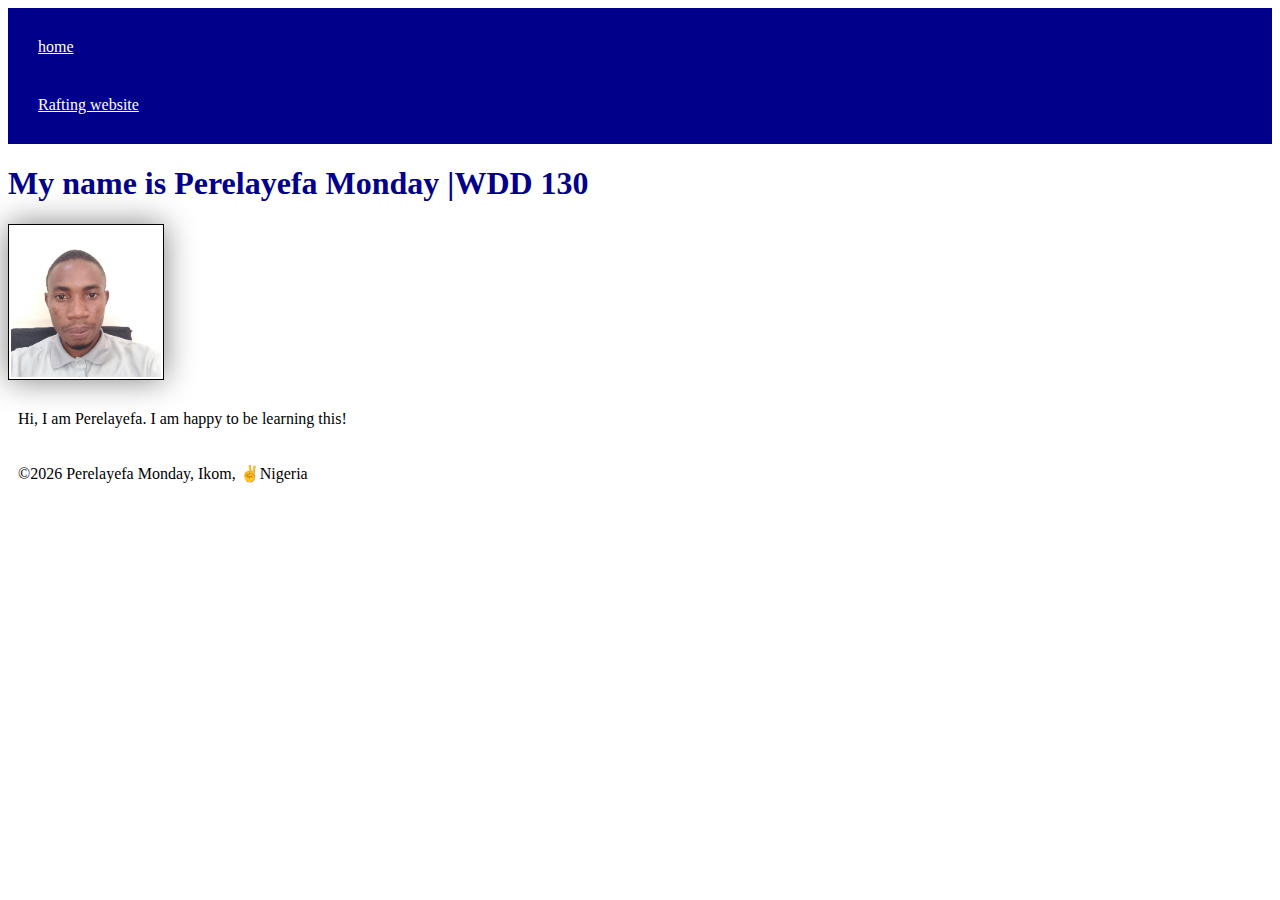
<file: index.html>
<!DOCTYPE html>
<html lang="en">

<head>
    <meta charset="UTF-8">
    <meta name="viewport" content="width=device-width, initial-scale=200">
    <title>Perelayefa Monday | WDD 130</title>
    <link rel="stylesheet" href="styles/styles.css">
</head>

<body>
    <header>
        <nav>
            <a href="#">home</a>
            <a href="wwr/">Rafting website</a>
        </nav>
    </header>
    <main>
        <h1>My name is Perelayefa Monday |WDD 130</h1>
        <img src="images/perelayefa.jpg" alt="perelayefa photograph.">
        <p>Hi, I am Perelayefa. I am happy to be learning this!</p>
    </main>
    <footer>
        <p>©2026 Perelayefa Monday, Ikom, ✌️Nigeria</p>
    </footer>
</body>

</html>
</file>
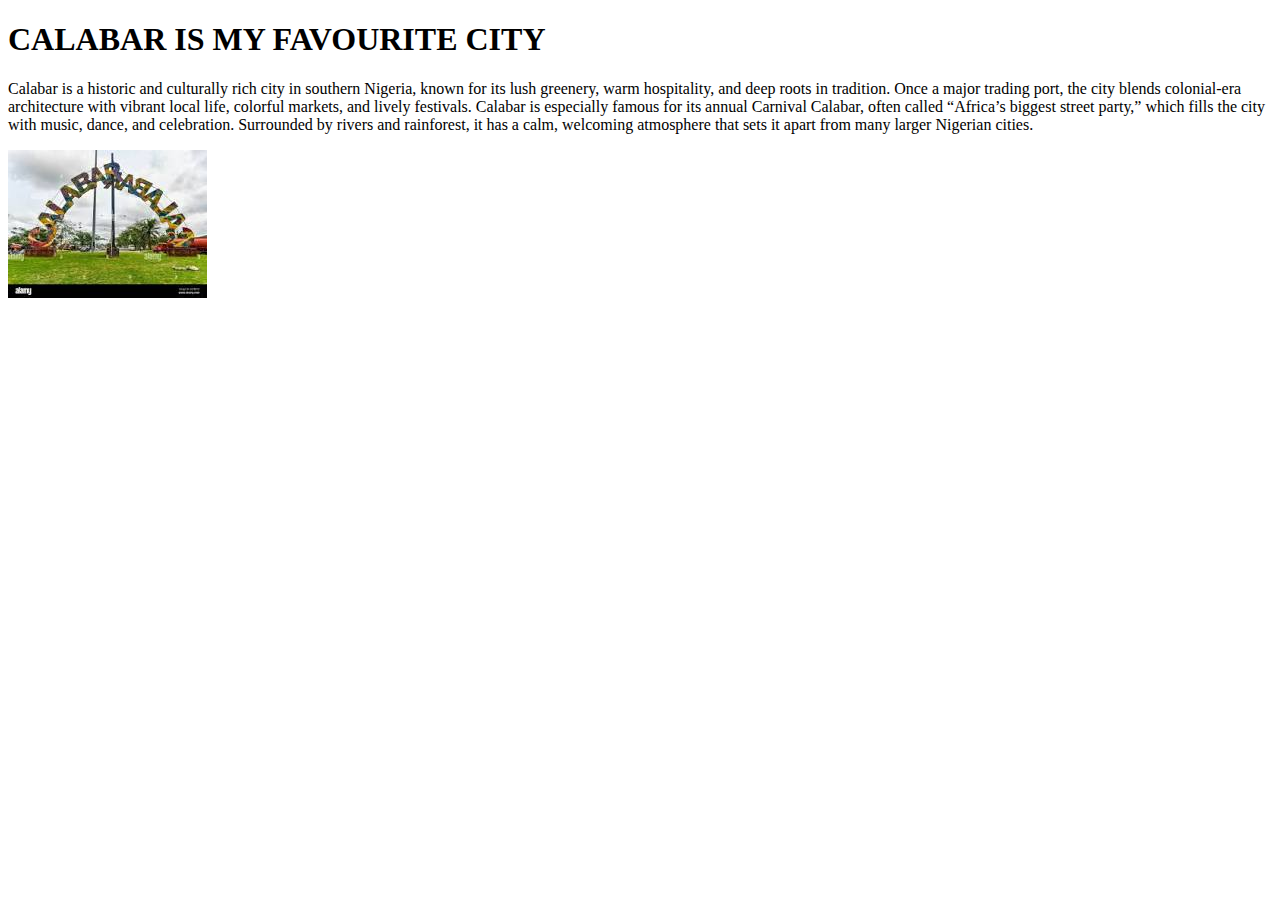
<file: week01/favourite-city.html>
<!DOCTYPE HTML>
<html lang="en">

<head>
    <meta charset="UTF-8">
    <meta name="viewport" content="width=device-width, initial scale = 1.0">
    <title>My Favourite City</title>
</head>

<body>
    <p>
    <h1> CALABAR IS MY FAVOURITE CITY</h1>

    Calabar is a historic and culturally rich city in southern Nigeria, known for its lush
    greenery,
    warm hospitality, and deep roots in tradition. Once a major trading port, the city blends
    colonial-era architecture with vibrant local life, colorful markets, and lively festivals.
    Calabar
    is especially famous for its annual Carnival Calabar, often called “Africa’s biggest street
    party,”
    which fills the city with music, dance, and celebration. Surrounded by rivers and
    rainforest, it has
    a calm, welcoming atmosphere that sets it apart from many larger Nigerian cities.</p>
    <img src="Calabar.jpg" alt=Calabar-Calabar>
</body>

</html>
</file>
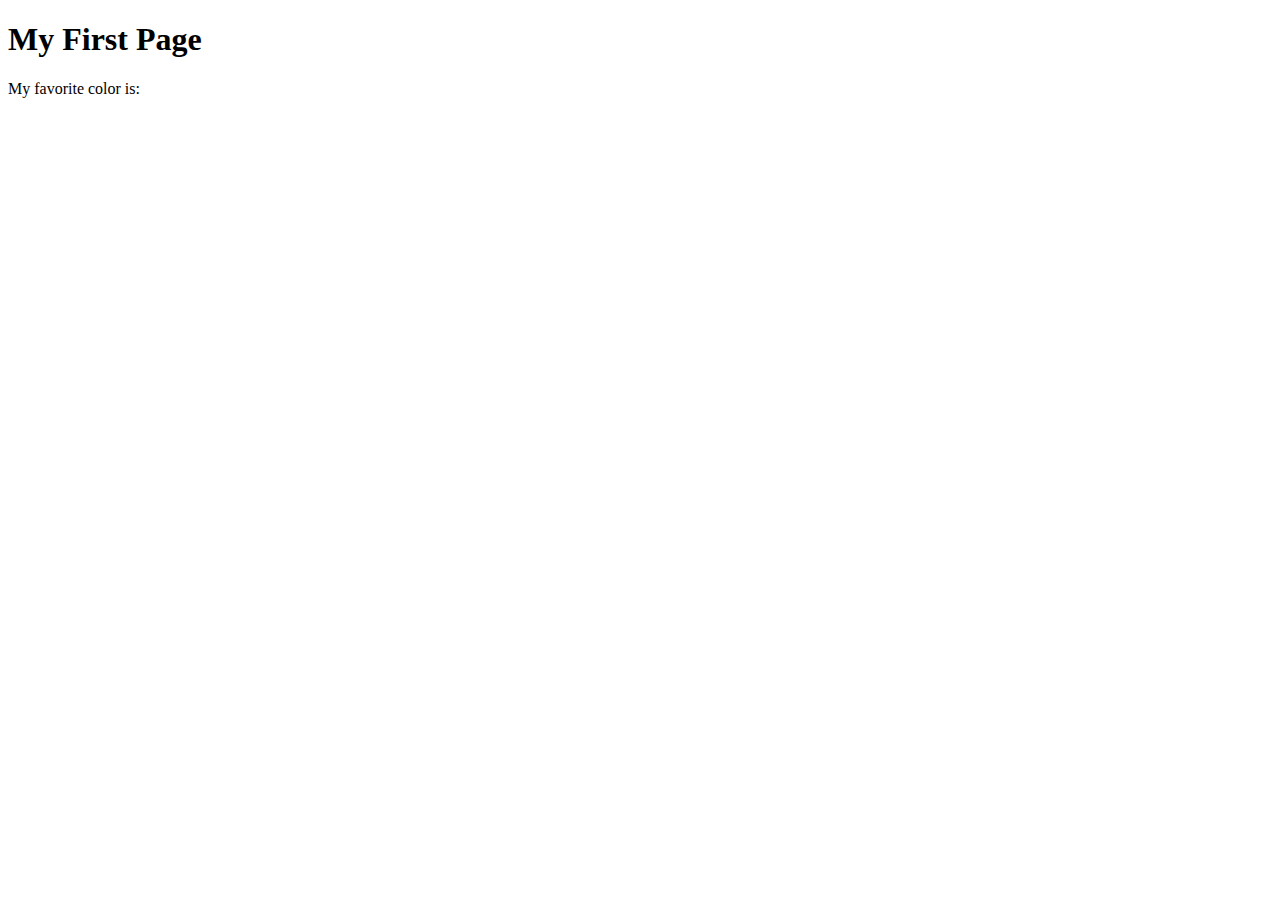
<file: week01/first-page.html>
<!DOCTYPE html>
<html lang="en">
<head>
    <meta charset="UTF-8">
    <meta name="viewport" content="width=device-width, initial-scale=1.0">
    <title>My First Page</title>
</head>
<body>
    <h1>My First Page</h1>
    <p>My favorite color is: </p>
</body>
</html>
</file>
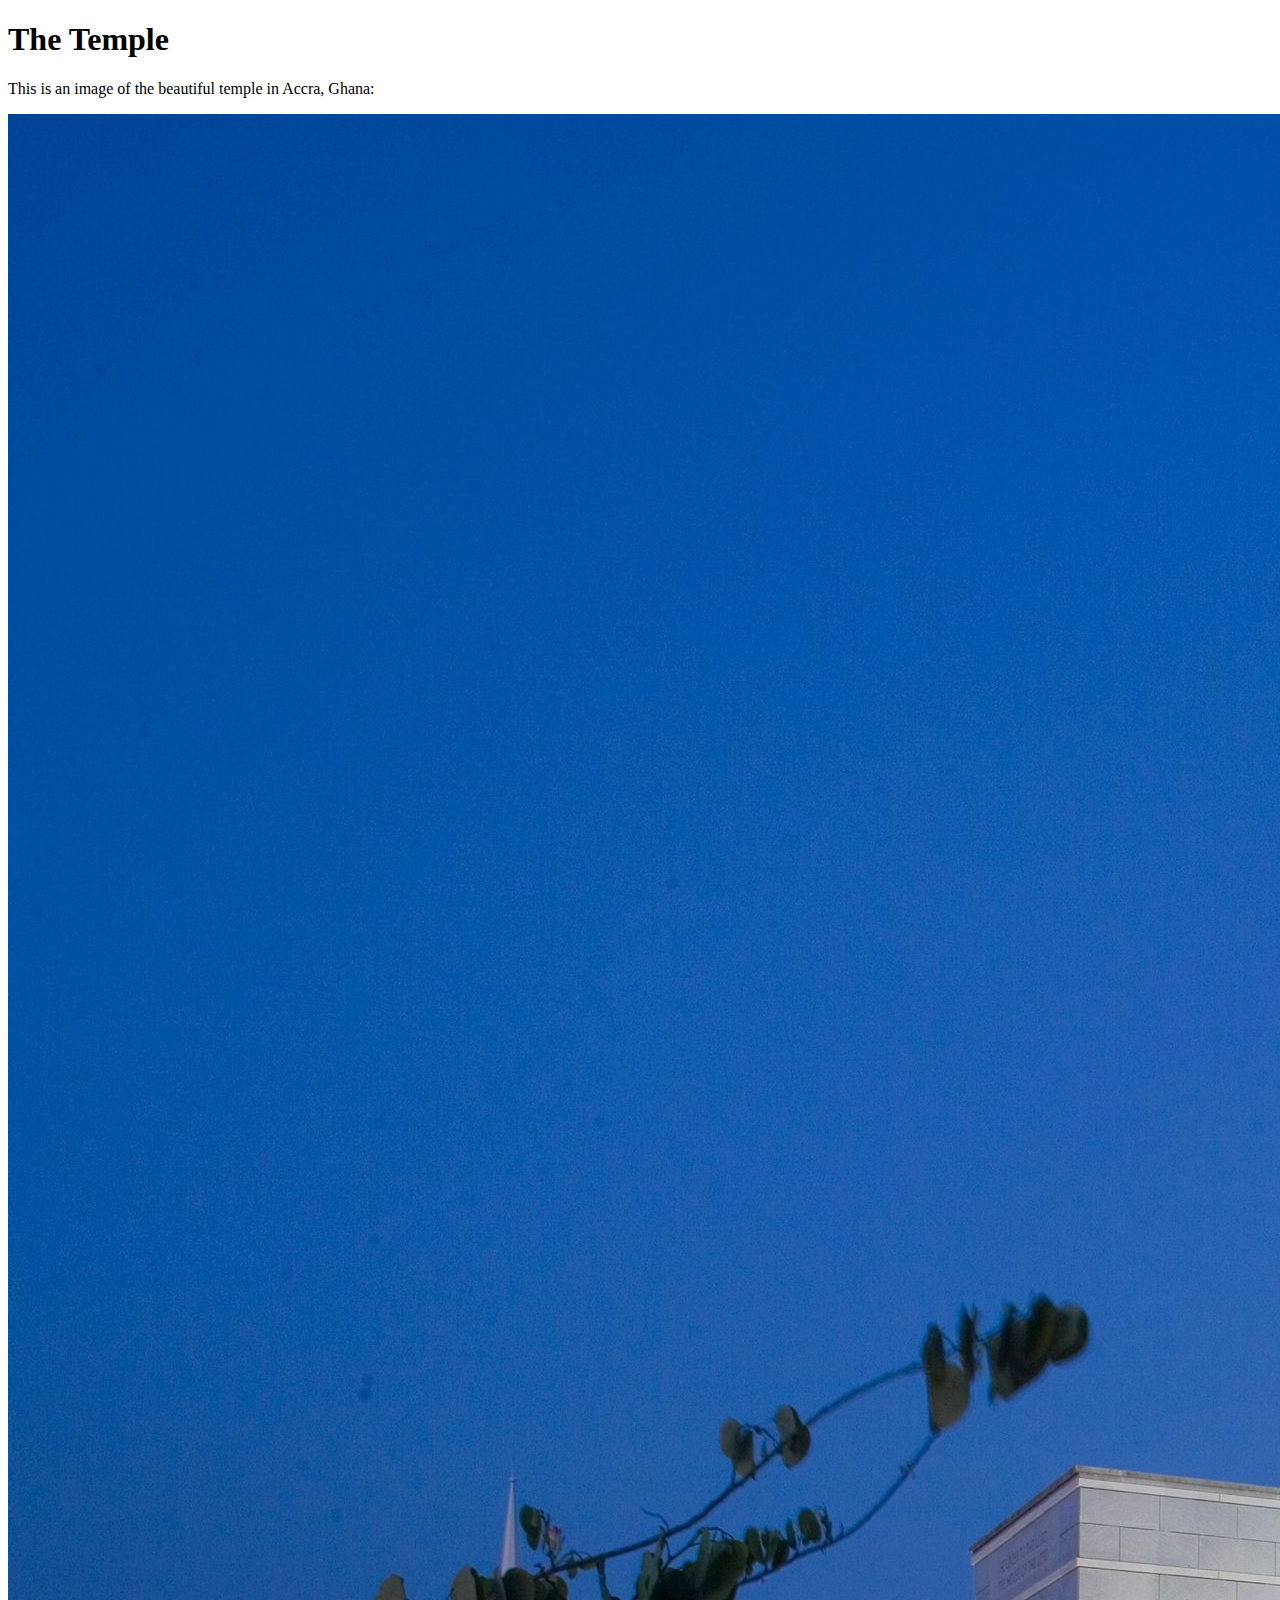
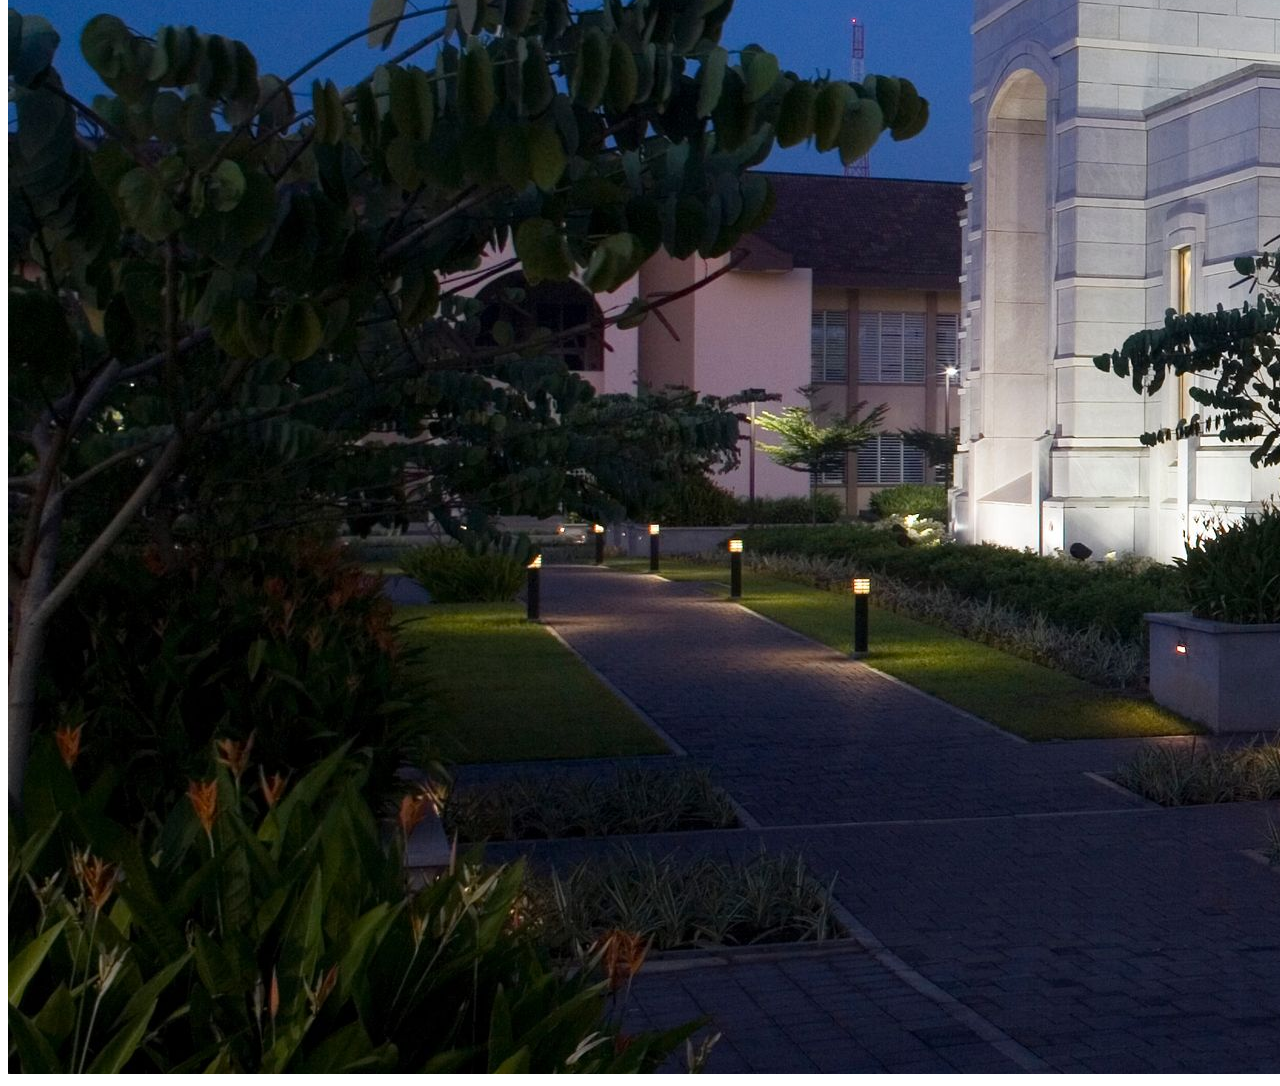
<file: week01/images.html>
<!DOCTYPE html>
<html lang="en">
<head>
    <meta charset="UTF-8">
    <meta name="viewport" content="width=device-width, initial-scale=1.0">
    <title>Temple Image</title>
</head>
<body>
    <h1>The Temple</h1>
    <p>This is an image of the beautiful temple in Accra, Ghana:</p>
    <img src="images/temple-large.jpeg" alt="The Accra Ghana Temple">
    
</body>
</html>
</file>
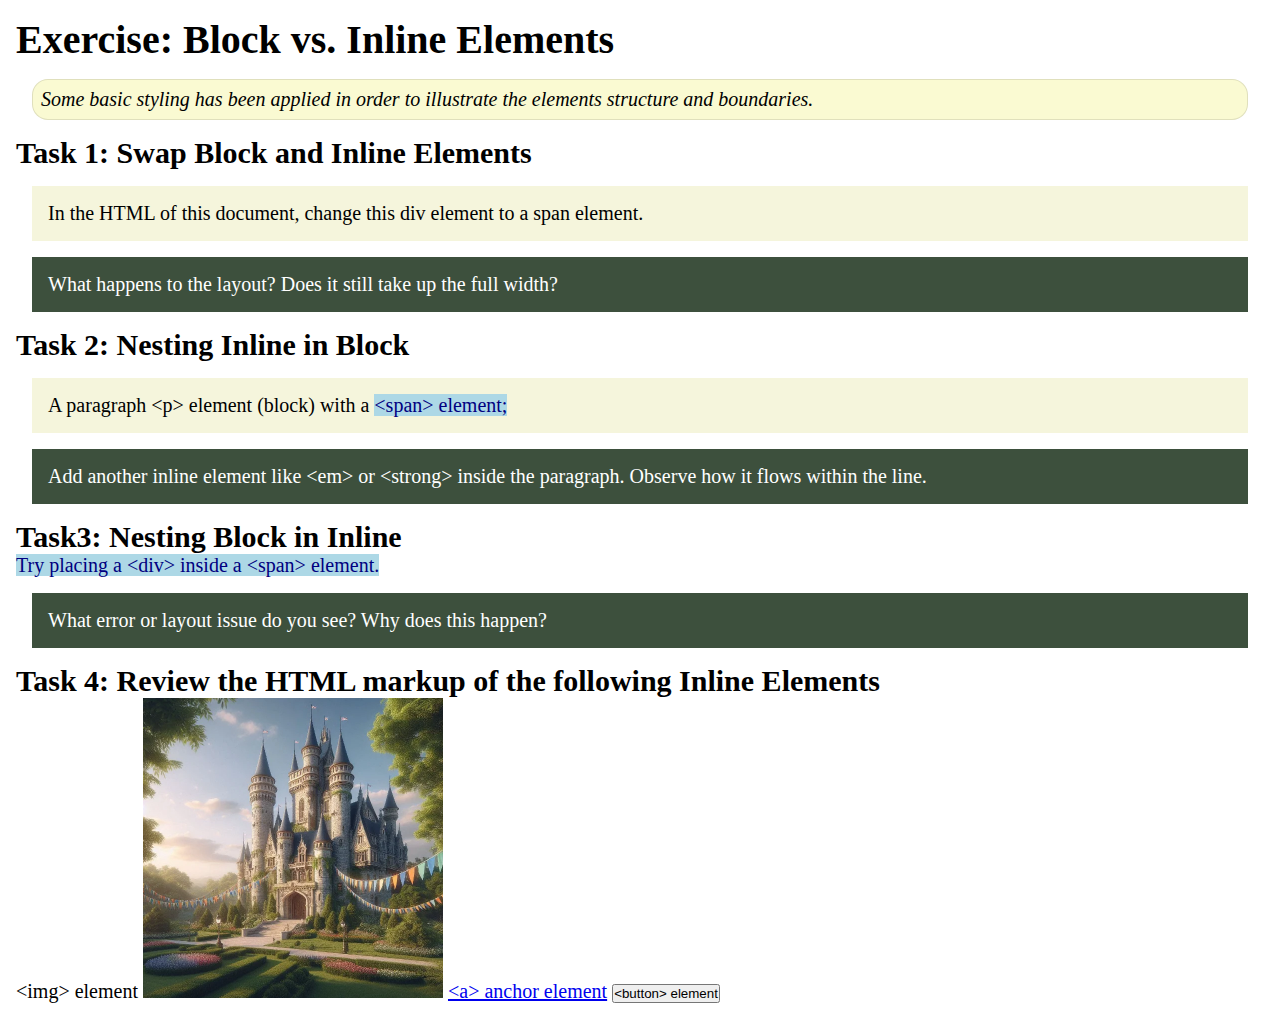
<file: week02/block-vs-inline.html>
<!DOCTYPE html>
<html lang="en">

<head>
    <meta charset="UTF-8">
    <meta name="viewport" content="width=device-width, initial-scale=1.0">
    <title>Exercise: Block vs. Inline Elements</title>
    <link rel="stylesheet" href="styles/block-vs-inline.css">
</head>

<body>
    <main>
        <h1>Exercise: Block vs. Inline Elements</h1>
        <p class="note">Some basic styling has been applied in order to illustrate the elements structure and
            boundaries.</p>

        <h2>Task 1: Swap Block and Inline Elements</h2>
        <div>In the HTML of this document, change this div element to a span element.</div>

        <p class="question">What happens to the layout? Does it still take up the full width?</p>

        <h2>Task 2: Nesting Inline in Block</h2>
        <p>A paragraph &lt;p&gt; element (block) with a <span>&lt;span&gt; element;</span></p>
        <p class="question">Add another inline element like &lt;em&gt; or &lt;strong&gt; inside the paragraph. Observe
            how it flows within the line.</p>

        <h2>Task3: Nesting Block in Inline</h2>
        <span>Try placing a &lt;div&gt; inside a &lt;span&gt; element.</span>
            <p class="question">What error or layout issue do you see? Why does this happen?</p>


            <h2>Task 4: Review the HTML markup of the following Inline Elements</h2>
        &lt;img&gt; element
        <img src="images/castle.webp" alt="placeholder image (images are inline)" width="300" height="300">
        <a href="https://churchofjesuschrist.org">&lt;a&gt; anchor element</a>
        <button type="button">&lt;button&gt; element</button>
    </main>
</body>

</html>
</file>
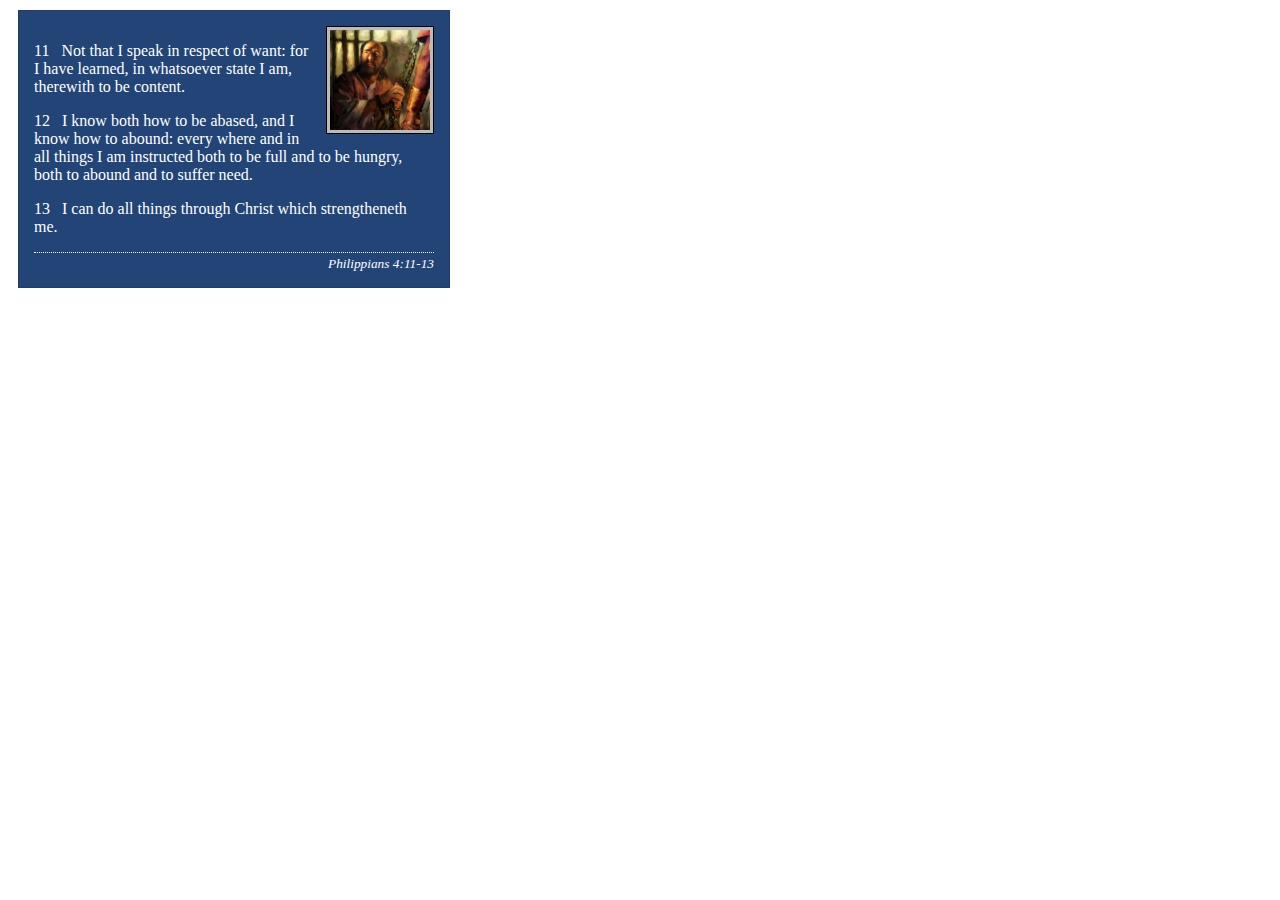
<file: week02/box-model-solution.html>
<!DOCTYPE html>
<html lang="en">
<head>
    <meta charset="UTF-8">
    <meta name="viewport" content="width=device-width, initial-scale=1.0">
    <title>Box Model Activity</title>
    <link rel="stylesheet" href="styles/box-model-solution.css">
</head>
<body>
    <main>
        <div class="callout">
            <img src="images/apostle-paul-imprisoned.webp" alt="Paul the Apostle - Imprisoned in Rome" width="200" height="200">
            <blockquote>
                <p>11 &nbsp; Not that I speak in respect of want: for I have learned, in whatsoever state I am, therewith to be content.</p>
                <p>12 &nbsp; I know both how to be abased, and I know how to abound: every where and in all things I am instructed both to be full and to be hungry, both to abound and to suffer need.</p>
                <p>13 &nbsp; I can do all things through Christ which strengtheneth me.</p>
            </blockquote>
            <cite>Philippians 4:11-13</cite>
        </div>
    </main>
</body>
</html>
</file>
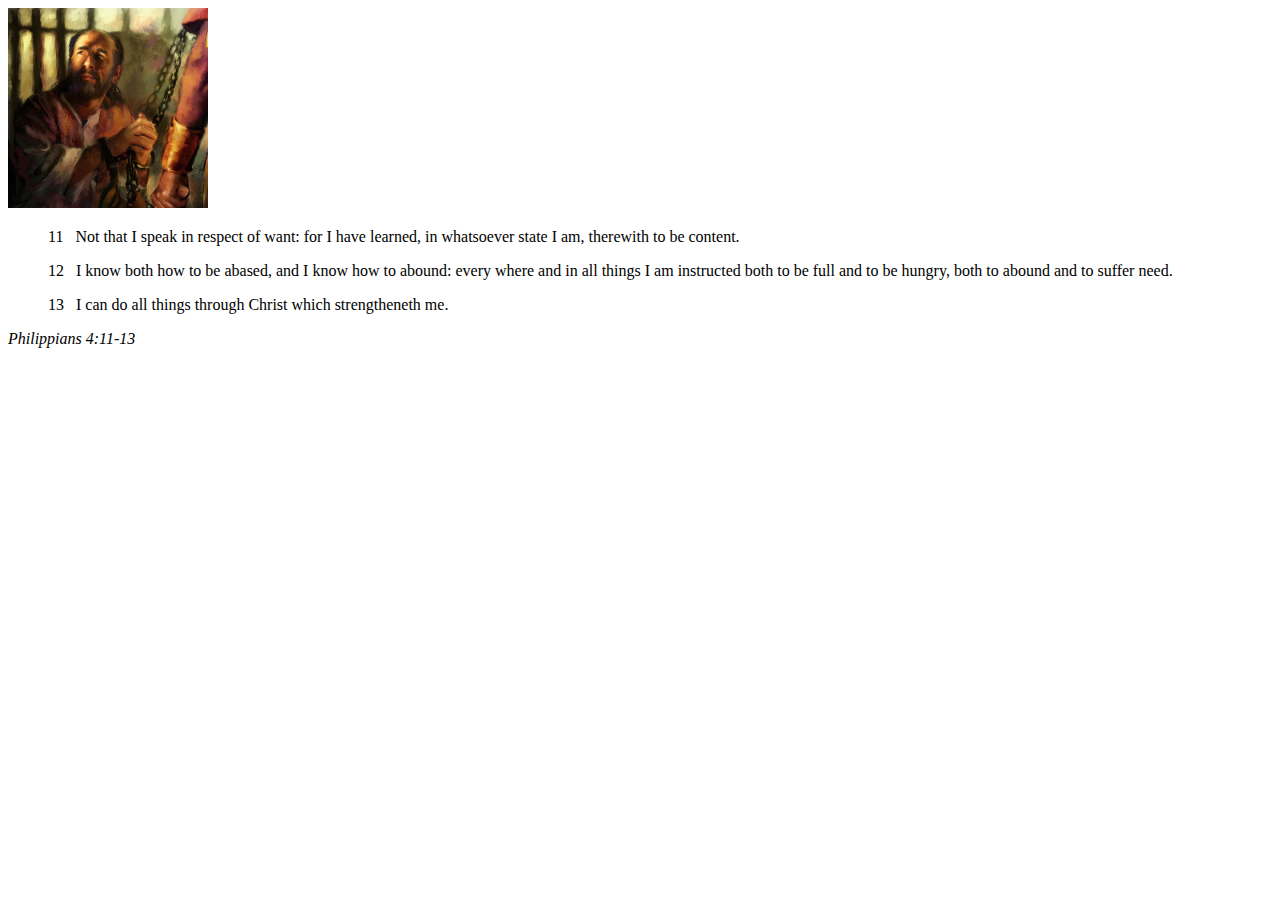
<file: week02/box-model.html>
<!DOCTYPE html>
<html lang="en">
<head>
    <meta charset="UTF-8">
    <meta name="viewport" content="width=device-width, initial-scale=1.0">
    <title>Box Model Activity</title>
</head>
<body>
    <main>
        <div class="callout">
            <img src="images/apostle-paul-imprisoned.webp" alt="Paul the Apostle - Imprisoned in Rome" width="200" height="200">
            <blockquote>
                <p>11 &nbsp; Not that I speak in respect of want: for I have learned, in whatsoever state I am, therewith to be content.</p>
                <p>12 &nbsp; I know both how to be abased, and I know how to abound: every where and in all things I am instructed both to be full and to be hungry, both to abound and to suffer need.</p>
                <p>13 &nbsp; I can do all things through Christ which strengtheneth me.</p>
            </blockquote>
            <cite>Philippians 4:11-13</cite>
        </div>
    </main>
</body>
</html>
</file>
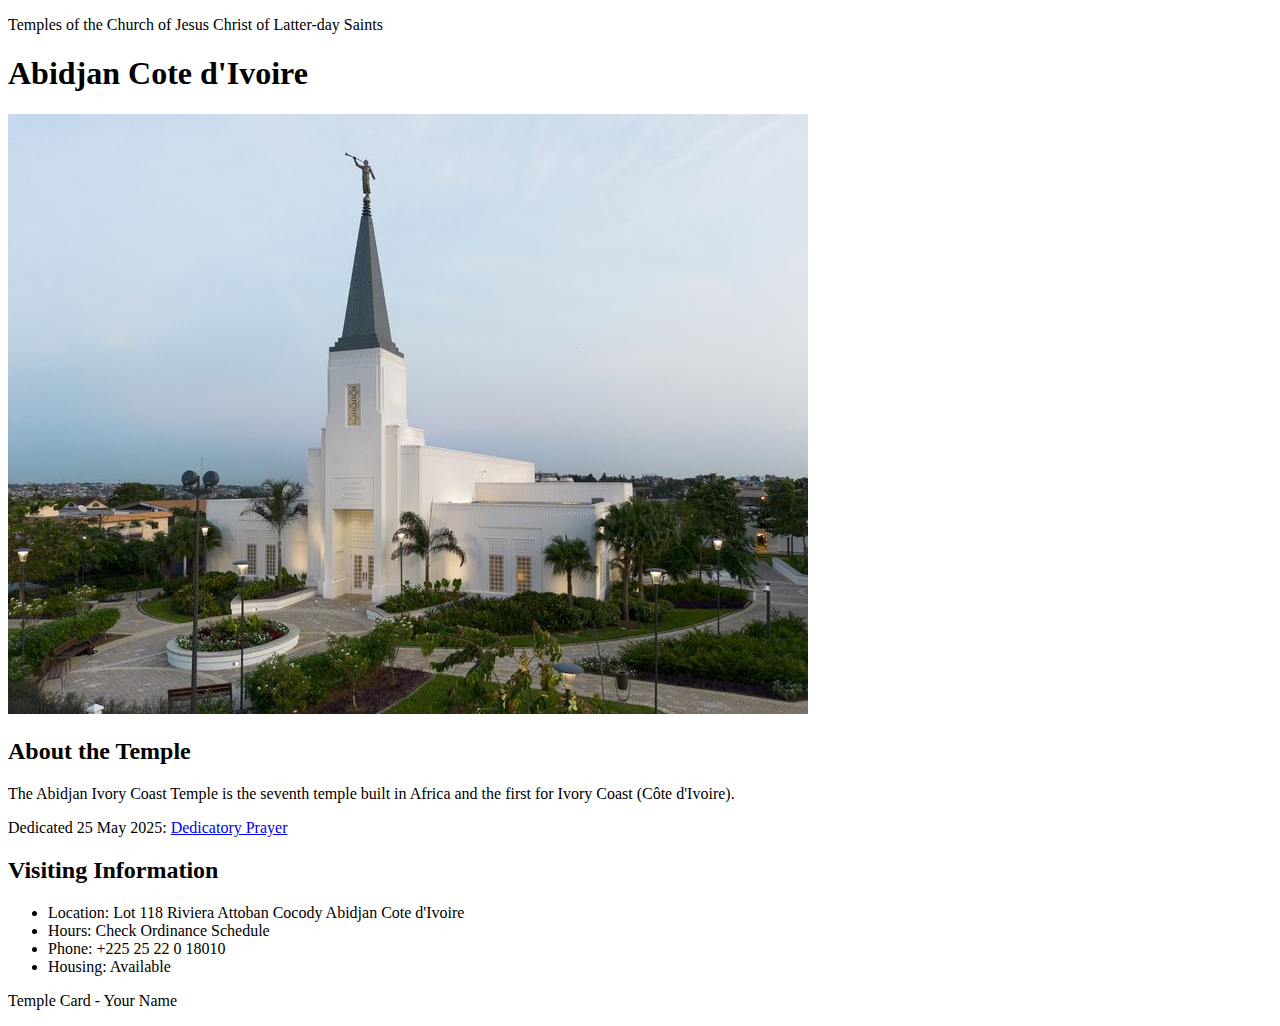
<file: week02/temple.html>
<!DOCTYPE html>
<html lang="en">

<head>
    <meta charset="UTF-8">
    <meta name="viewport" content="width=device-width, initial-scale=1.0">
    <title>Temple Card - Abidjan Cote d'Ivoire</title>
</head>

<body>
    <header>
        <p>Temples of the Church of Jesus Christ of Latter-day Saints</p>
    </header>
    <main>
        <h1>Abidjan Cote d'Ivoire</h1>
        <picture>
            <img src="images/abidjan-ivory-coast.jpeg" alt="Abidjan Cote d'Ivoire Temple">
        </picture>
        <section>
            <h2>About the Temple</h2>
            <p>The Abidjan Ivory Coast Temple is the seventh temple built in Africa and the first for Ivory Coast (Côte
                d'Ivoire).</p>
            <p>Dedicated 25 May 2025: <a
                    href="https://www.churchofjesuschrist.org/temples/dedicatory-prayer/abidjan-ivory-coast-temple/2025-05-25?lang=eng"
                    target="_blank" rel="noopener noreferrer">Dedicatory Prayer</a></p>
        </section>
        <section>
            <h2>Visiting Information</h2>
            <ul>
                <li>Location: Lot 118 Riviera Attoban Cocody Abidjan Cote d'Ivoire</li>
                <li>Hours: Check Ordinance Schedule</li>
                <li>Phone: +225 25 22 0 18010</li>
                <li>Housing: Available</li>
            </ul>
        </section>
    </main>
    <footer>
        <p>Temple Card - Your Name</p>
    </footer>
</body>

</html>
</file>
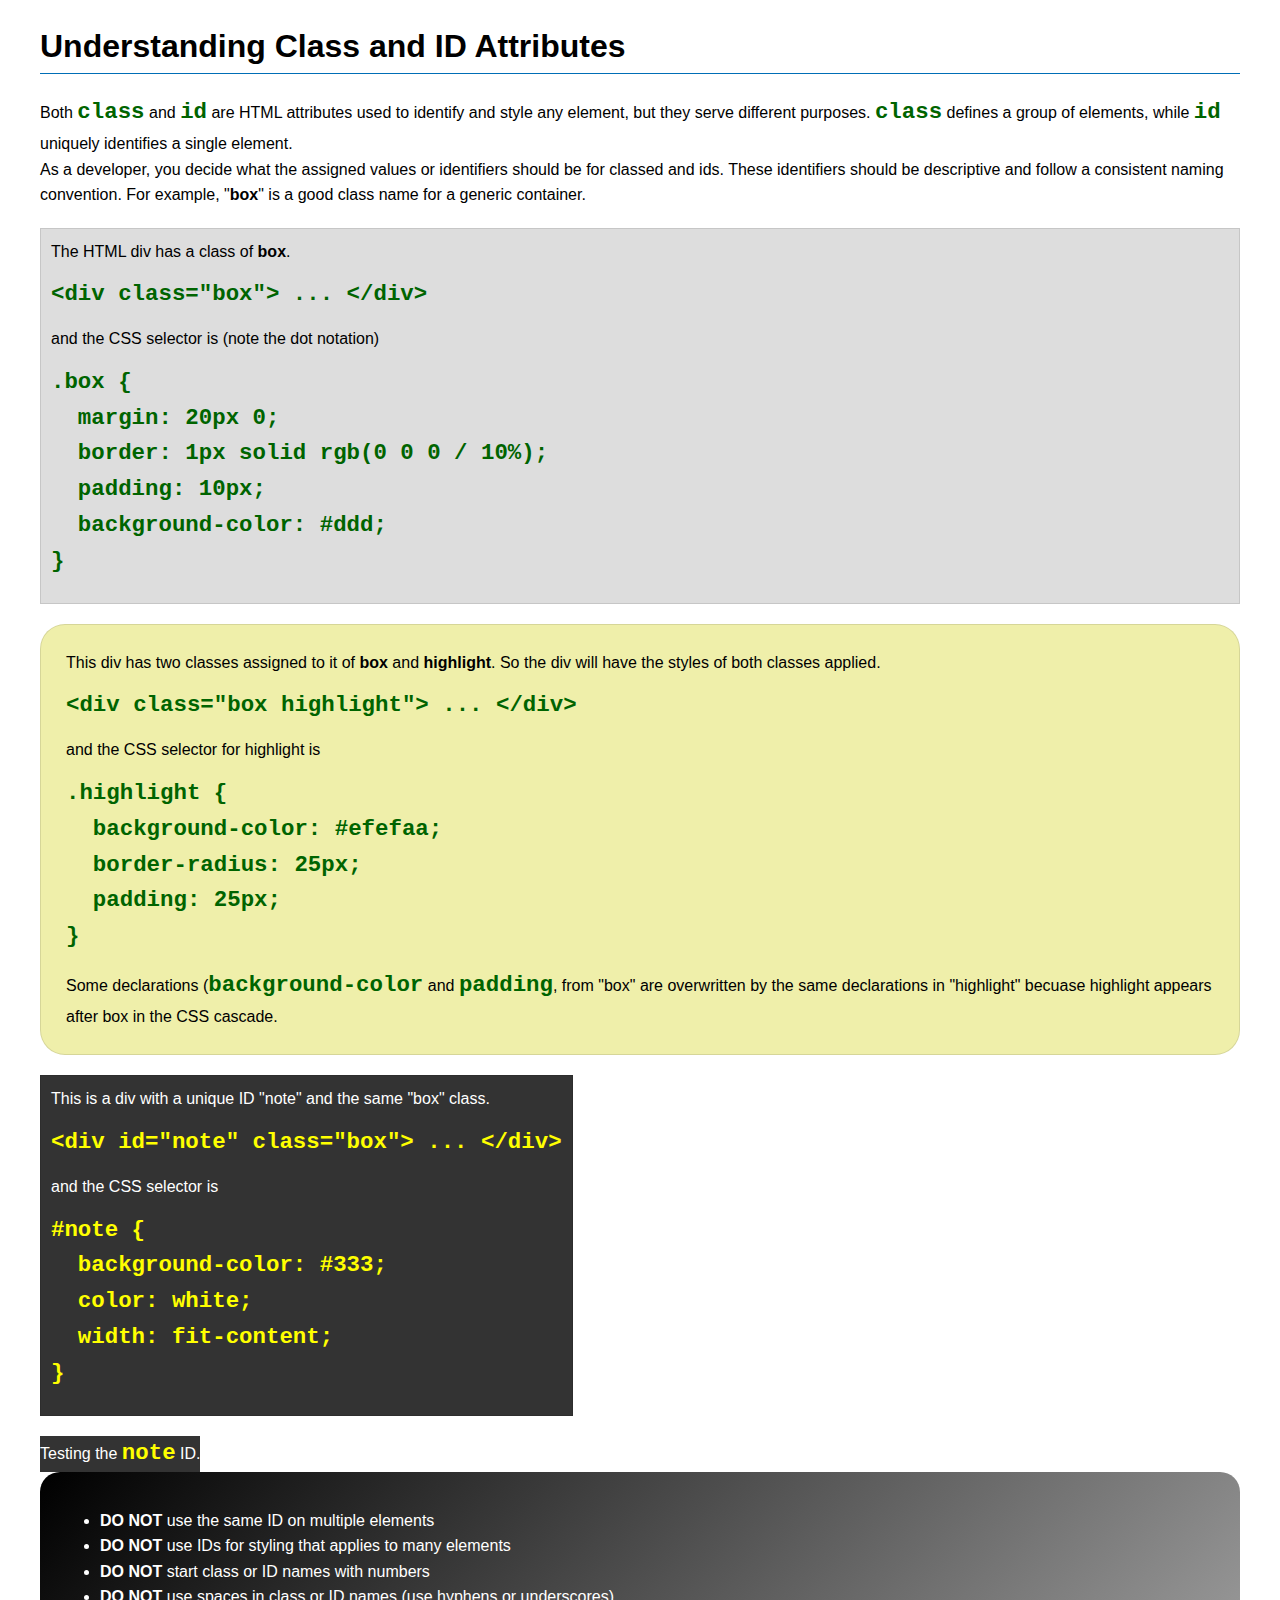
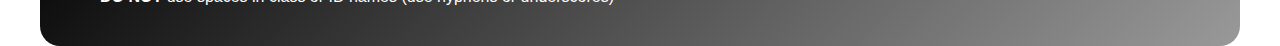
<file: week03/class-and-id.html>
<!DOCTYPE html>
<html lang="en">

<head>
    <meta charset="UTF-8">
    <meta name="viewport" content="width=device-width, initial-scale=1.0">
    <title>Class vs ID Attributes</title>
    <link rel="stylesheet" href="styles/class-and-id.css">
</head>

<body>
    <h1>Understanding Class and ID Attributes</h1>
    <p>Both <code>class</code> and <code>id</code> are HTML attributes used to identify and style any element, but they
        serve different purposes. <code>class</code> defines a group of elements, while <code>id</code> uniquely
        identifies a single element.</p>
    <p>As a developer, you decide what the assigned values or identifiers should be for classed and ids. These
        identifiers should be
        descriptive and follow a consistent naming convention. For example, "<strong>box</strong>" is a good class name
        for a generic container.</p>
    <div class="box">
        <p>The HTML div has a class of <strong>box</strong>.</p>
        <pre><code class="html">&lt;div class="box"&gt; ... &lt;/div&gt;</code></pre>
        and the CSS selector is (note the dot notation)
        <pre><code class="css">.box {
  margin: 20px 0;
  border: 1px solid rgb(0 0 0 / 10%);
  padding: 10px;
  background-color: #ddd; 
}</code></pre>
    </div>

    <div class="box highlight">
        <p>This div has two classes assigned to it of <strong>box</strong> and <strong>highlight</strong>. So the div
            will have the styles of both classes applied.</p>
        <pre><code class="html">&lt;div class="box highlight"&gt; ... &lt;/div&gt;</code></pre>
        and the CSS selector for highlight is
        <pre><code class="css">.highlight {
  background-color: #efefaa;
  border-radius: 25px;
  padding: 25px;
}</code></pre>
<p>Some declarations (<code>background-color</code> and <code>padding</code>, from "box" are overwritten by the same declarations in "highlight" becuase highlight appears after box in the CSS cascade.</p>
    </div>

    <div id="note" class="box">
        <p>This is a div with a unique ID "note" and the same "box" class.</p>
        <pre><code class="html">&lt;div id="note" class="box"&gt; ... &lt;/div&gt;</code></pre>
        and the CSS selector is
        <pre><code class="css">#note {
  background-color: #333;
  color: white;
  width: fit-content;
}</code></pre>
    </div>

    <div id="note">
        <p>Testing the <code>note</code> ID.</p>
    </div>

    <section id="best-practice">
        <ul>
            <li><strong>DO NOT</strong> use the same ID on multiple elements</li>
            <li><strong>DO NOT</strong> use IDs for styling that applies to many elements</li>
            <li><strong>DO NOT</strong> start class or ID names with numbers</li>
            <li><strong>DO NOT</strong> use spaces in class or ID names (use hyphens or underscores)</li>
        </ul>
    </section>




</body>

</html>
</file>
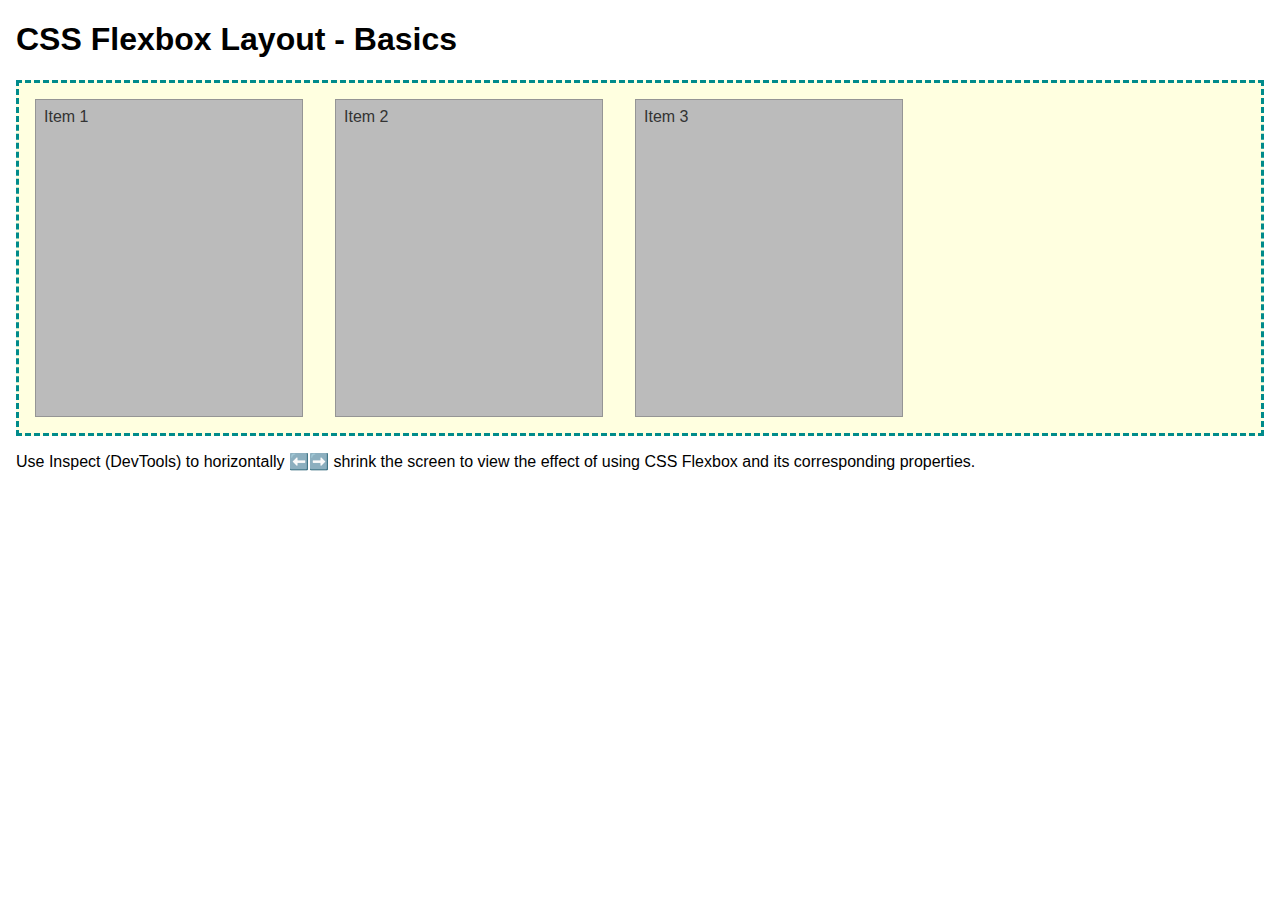
<file: week04/flexbox-layout.html>
<!DOCTYPE html>
<html lang="en">
<head>
    <meta charset="UTF-8">
    <meta name="viewport" content="width=device-width, initial-scale=1.0">
    <title>CSS Flexbox Layout - Basics</title>
    <link rel="stylesheet" href="styles/flexbox.css">
</head>
<body>
    <main>
        <h1>CSS Flexbox Layout - Basics</h1>
        <div class="flex-container">
            <div class="flex-item item1">Item 1</div>
            <div class="flex-item item2">Item 2</div>
            <div class="flex-item item3">Item 3</div>
        </div>
        <p>Use Inspect (DevTools) to horizontally ⬅️➡️ shrink the screen to view the effect of using CSS Flexbox and its corresponding properties.</p>
    </main>
</body>
</html>
</file>
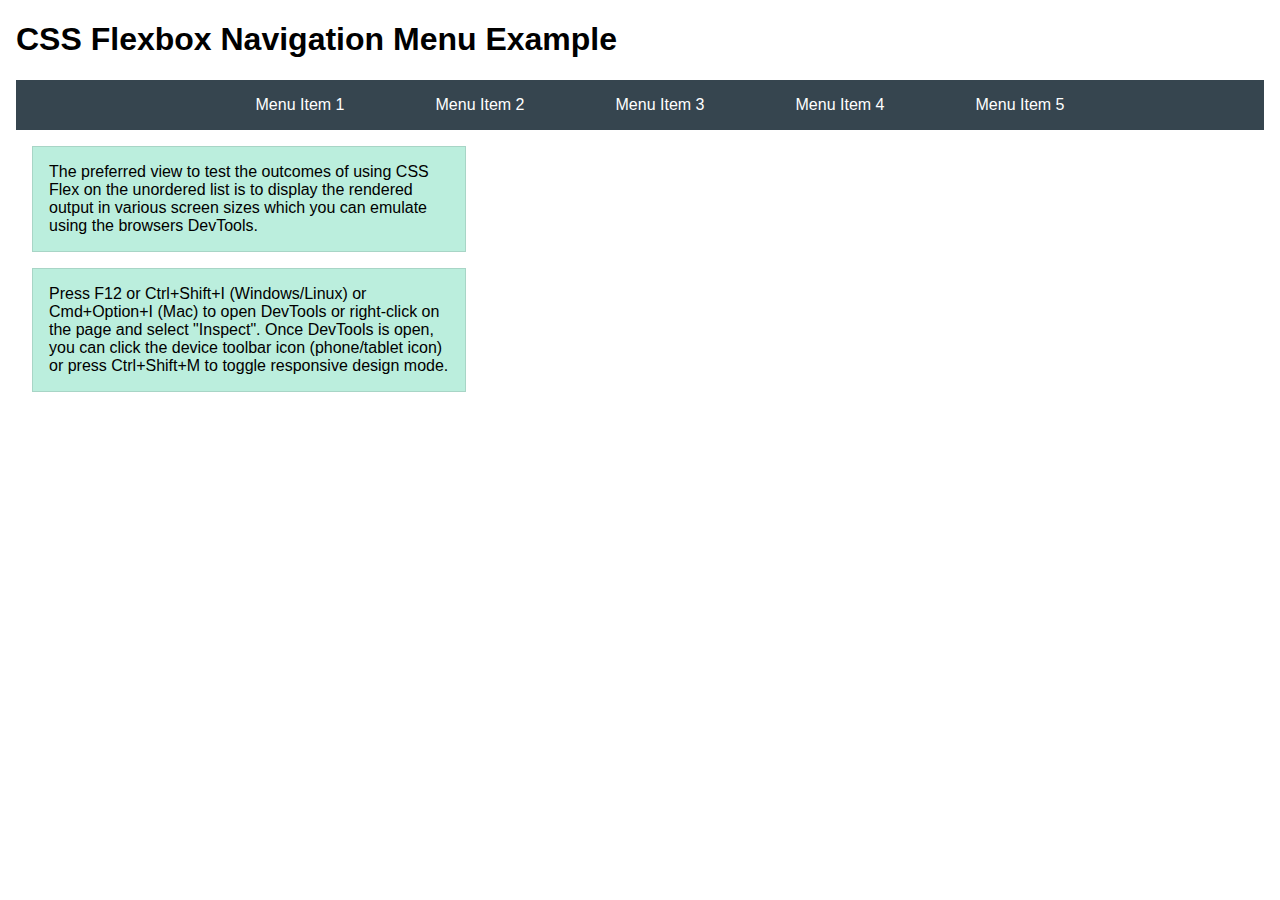
<file: week04/flexbox-menu.html>
<!DOCTYPE html>
<html lang="en">
<head>
    <meta charset="UTF-8">
    <meta name="viewport" content="width=device-width, initial-scale=1.0">
    <title>CSS Flexbox - Navigation Menu</title>
    <link rel="stylesheet" href="styles/flexbox-menu.css">
</head>
<body>
    <main>
        <h1>CSS Flexbox Navigation Menu Example</h1>
        <nav>
            <ul>
                <li><a href="#">Menu Item 1</a></li>
                <li><a href="#">Menu Item 2</a></li>
                <li><a href="#">Menu Item 3</a></li>
                <li><a href="#">Menu Item 4</a></li>
                <li><a href="#">Menu Item 5</a></li>
            </ul>
        </nav>
        <p>The preferred view to test the outcomes of using CSS Flex on the unordered list is to display the rendered output in various screen sizes which you can emulate using the browsers DevTools.</p>

        <p>Press F12 or Ctrl+Shift+I (Windows/Linux) or Cmd+Option+I (Mac) to open DevTools or right-click on the page and select "Inspect". Once DevTools is open, you can click the device toolbar icon (phone/tablet icon) or press Ctrl+Shift+M to toggle responsive design mode.</p>

                      
        
    </main>
</body>
</html>
</file>
<file: styles/styles.css>
nav {
    background-color: darkblue;
    padding: 10px;
}

nav a {
    color: white;
    display: block;
    padding: 20px
}

h1 {
    color: darkblue;
}

img {
    width: 150px;
    height: auto;
    border: 1px solid black;
    padding: 2px;
    box-shadow: 0 0 30px gray;
}

p {
    padding: 10px;
}
</file>
<file: week02/styles/block-vs-inline.css>
* {
    margin: 0;
    padding: 0;
}

body {
    font-size: 20px;
    margin: 1rem;
}

p,
div {
    background-color: beige;
    margin: 1rem;
    padding: 1rem;
}

span {
    color: navy;
    background-color: lightblue;
}

code {
    margin: 0;
    padding: 0;
    color: green;
    font-size: 1.2rem;
}

.note {
    font-style: italic;
    background-color: lightgoldenrodyellow;
    border-radius: 1rem;
    border: 1px solid rgb(0 0 0 / 10%);
    margin: 1rem;
    padding: .5rem;
}

.question {
    background-color: #3d503d;
    color: #fff;
}
</file>
<file: week02/styles/box-model-solution.css>
.callout {
    max-width: 400px;
    margin: 10px;
    border: 1px solid rgba(0, 0, 0, .1);
    padding: 15px;
    background-color: #247;
    color: #fff;
}

.callout img {
    float: right;
    margin: 0 0 10px 15px;
    border: 1px solid #000;
    padding: 3px;
    background-color: #bbb;
    width: 100px;
    height: auto;

}

blockquote {
    margin: 0;
}

cite {
    display: block;
    border-top: 1px dotted #fff;
    padding-top: 3px;
    text-align: right;
    font-size: smaller;
}
</file>
<file: week03/styles/class-and-id.css>
body {
    font-family: Arial, sans-serif;
    line-height: 1.6;
    margin: 0;
    padding: 0 40px;
}

h1 {
    border-bottom: 1px solid rgb(0 110 182);
    padding-bottom: 0;
}



p {
    margin: 0;
}

code {
    color: darkgreen;
    font-weight: 700;
    font-size: 1.4rem;
}

/* Class examples - can be reused */

.box {
    margin: 20px 0;
    border: 1px solid rgb(0 0 0 / 10%);
    padding: 10px;
    background-color: #ddd; /* this is shorthand for #dddddd */
}

.highlight {
    background-color: #efefaa;
    border-radius: 25px;
    padding: 25px;
}

/* ID examples - should be unique */

#note {
    background-color: #333;
    color: white;
    width: fit-content;
}

#note code {
    color: yellow;
}

#best-practice {
    background: linear-gradient(135deg, #000 0%, #999 100%);
    color: white;
    border-radius: 20px;
    padding: 20px
}
</file>
<file: week04/styles/flexbox.css>
body {
    font-family: Helvetica, Arial, sans-serif;
    margin: 1rem;
}

.flex-container {
    border: 3px dashed darkcyan;
    background-color: lightyellow;
    display: flex;
    flex-wrap: wrap;
}

.flex-item {
    width: 250px;
    margin: 1rem;
    border: 1px solid rgb(0 0 0 / 20%);
    padding: 0.5rem;
    background-color: #bbb;
    color: #333;
}

.item1 {
    min-height: 100px;
}

.item2 {
    min-height: 200px;
}

.item3 {
    min-height: 300px;
}
</file>
<file: week04/styles/flexbox-menu.css>
body {
    font-family: Helvetica, Arial, sans-serif;
    margin: 1rem;
}

nav {
    background-color: #36454f;
}

nav ul {
    list-style-type: none;
    display: flex;
    flex-wrap: wrap;
    max-width: 900px;
    margin: 0 auto;
    justify-content: space-around;
    align-items: center;
}

nav a {
    display: block;
    color: #fff;
    text-align: center;
    padding: 1rem;
    text-decoration: none;
}

p {
    margin: 1rem;
    border: 1px solid rgb(0 0 0 / 10%);
    padding: 1rem;
    background-color: #bed;
    max-width: 400px;
}

#devtools-btn {
    background-color: #36454f;
    color: white;
    border: none;
    padding: 12px 24px;
    margin: 1rem;
    font-size: 16px;
    font-family: Helvetica, Arial, sans-serif;
    border-radius: 4px;
    cursor: pointer;
    transition: background-color 0.3s ease;
}

#devtools-btn:hover {
    background-color: #4a5a6a;
}

#devtools-btn:active {
    background-color: #2a3a4a;
}
</file>
